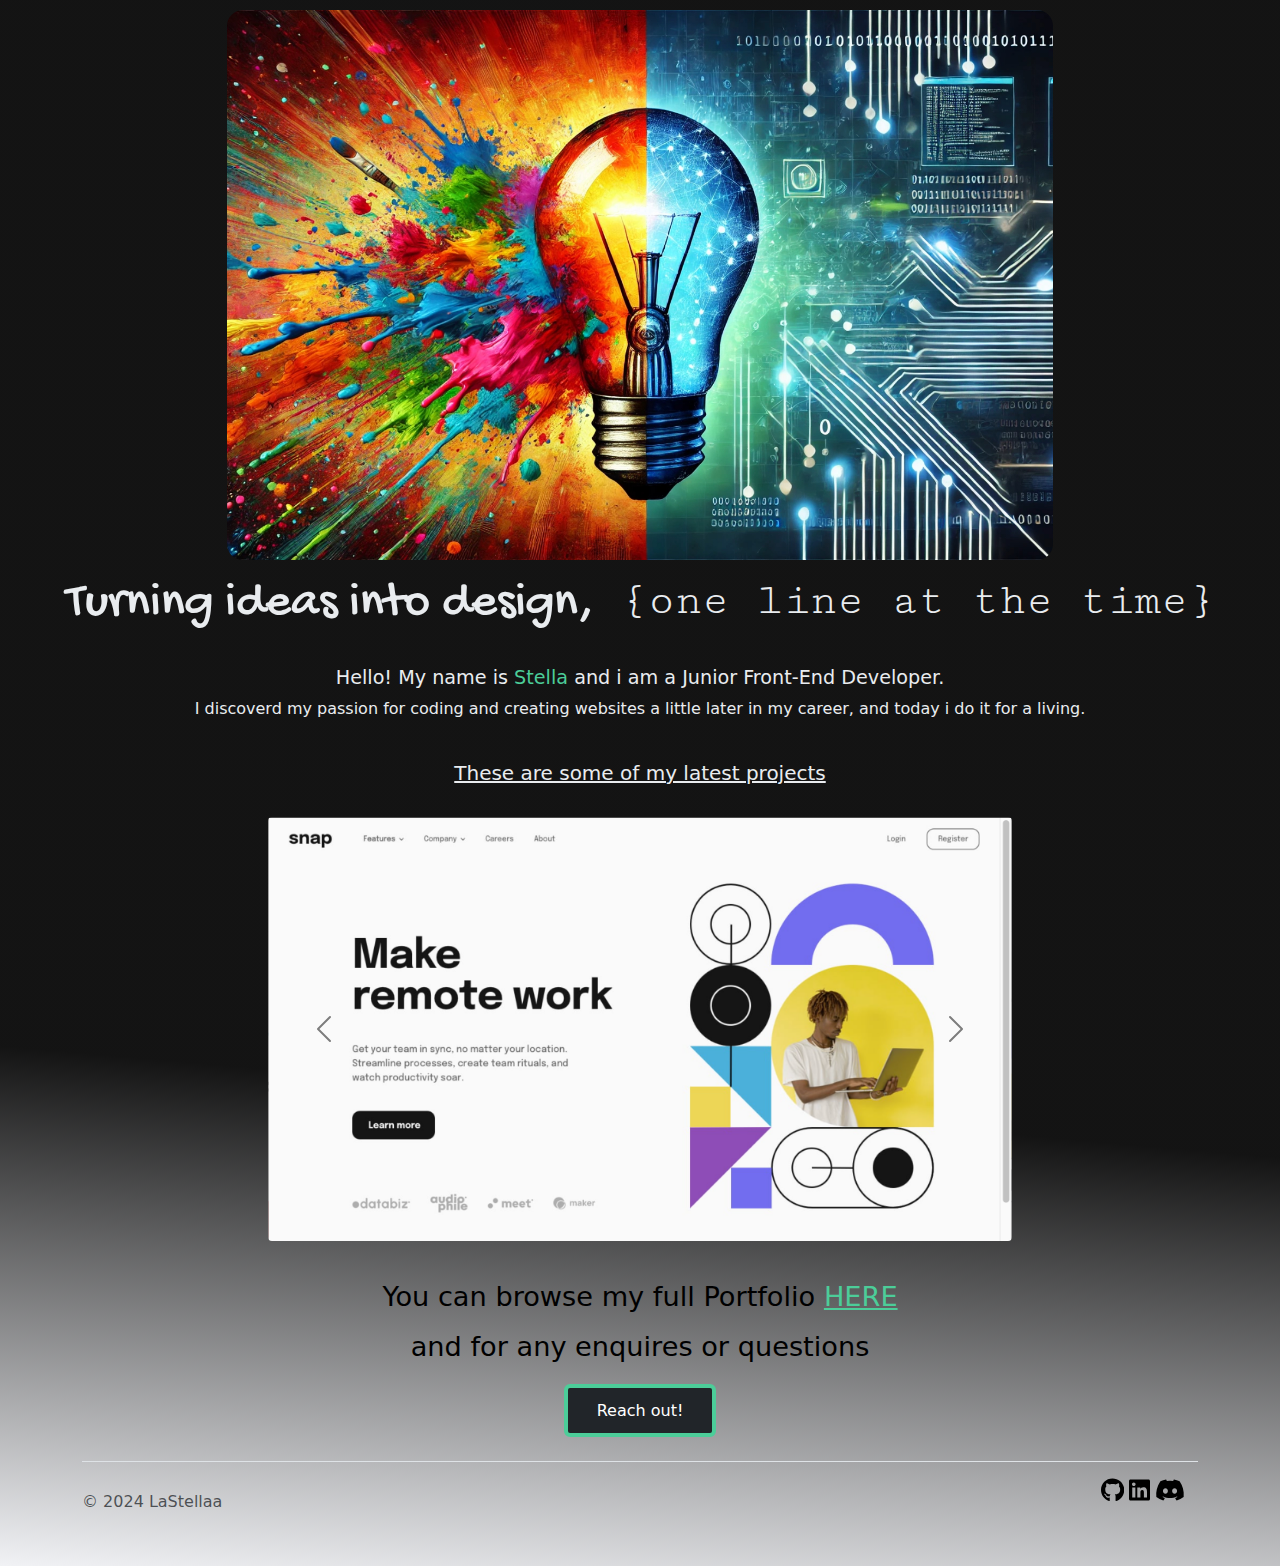
<file: index.html>
<!DOCTYPE html>
<html lang="en">
<head>
    <meta charset="UTF-8">
    <meta name="viewport" content="width=device-width, initial-scale=1.0">
    <link rel="stylesheet" href="./style.css" />
    <link rel="stylesheet" href="./custom.scss"/>
    <link rel="preconnect" href="https://fonts.googleapis.com">
    <link rel="preconnect" href="https://fonts.googleapis.com">
    <link rel="preconnect" href="https://fonts.gstatic.com" crossorigin>
    <link href="https://fonts.googleapis.com/css2?family=Cutive+Mono&display=swap" rel="stylesheet">
    <link href="https://fonts.googleapis.com/css2?family=Cutive+Mono&family=Gochi+Hand&display=swap" rel="stylesheet">
    <link href="https://fonts.googleapis.com/css2?family=Urbanist:ital,wght@0,100..900;1,100..900&display=swap" rel="stylesheet">
    <link href="https://cdn.jsdelivr.net/npm/bootstrap@5.3.3/dist/css/bootstrap.min.css" rel="stylesheet" integrity="sha384-QWTKZyjpPEjISv5WaRU9OFeRpok6YctnYmDr5pNlyT2bRjXh0JMhjY6hW+ALEwIH" crossorigin="anonymous">
    <title>Stella's presentation page</title>

</head>
<body>
    <main>
        <div class="container" style="max-width: 700px" id="main_container">
            <img src="./Images/background_1.jpg" class="img-fluid" id="hero_img" alt="colorful lightbulb" >  
        </div>
        <h1 class="display-5"><span class="title_left">Turning ideas into design,</span><span class="title_right"> {one line at the time}</span></h1>
        
        <div class="container_middle">
            <h4>Hello! My name is <span class="first_name">Stella</span> and i am a Junior Front-End Developer.</h4>
            <p class="description">I discoverd my passion for coding and creating websites a little later in my career, and today i do it for a living. </p>
        </div>
       
        <h5>These are some of my latest projects</h5>
       
       
        <div class="container-fluid" id="carousel_container">
          <div id="carouselExampleFade" class="carousel slide carousel-dark">
            <div class="carousel-inner">
              <div class="carousel-item active">
                <img src="./Images/Screenshot_1.png" class="d_block w-100" alt="web page" >
              </div>
              <div class="carousel-item">
                <img src="./Images/Screenshot_2.png" class="d-block w-100" alt="design home page">
              </div>
              <div class="carousel-item">
                <img src="./Images/Screenshot_3.png" class="d-block w-100" alt="web news page">
              </div>
              <div class="carousel-item">
                <img src="./Images/Screenshot_4.png" class="d-block w-100" alt="design solution home page">
              </div>
            </div>
            <button class="carousel-control-prev" type="button" data-bs-target="#carouselExampleFade" data-bs-slide="prev">
              <span class="carousel-control-prev-icon" id="carousel_icon" aria-hidden="true"></span>
              <span class="visually-hidden">Previous</span>
            </button>
            <button class="carousel-control-next" type="button" data-bs-target="#carouselExampleFade" data-bs-slide="next">
              <span class="carousel-control-next-icon" id="carousel_icon" aria-hidden="true"></span>
              <span class="visually-hidden">Next</span>
            </button>
          </div>
        </div>
        <br/>
        <p class="portfolio">You can browse my full Portfolio <a href="_blank" style="color: #4CCD99;">HERE</a></p>
        <p class="enquiries">and for any enquires or questions</p>
        <div class="container" id="contact_me">
          <button type="button" class="btn btn-dark"
            style="--bs-btn-padding-y: .65rem; --bs-btn-padding-x: 1.8rem; --bs-btn-font-size: 1rem; border: 4px solid #4CCD99;">
            Reach out!
          </button>
        </div>

        <div class="container">
            <footer class="d-flex flex-wrap justify-content-between align-items-center py-3 my-4 border-top">
              <div class="col-md-4 d-flex align-items-center" style="max-width: 150px;">
                <span class="mb-3 mb-md-0 text-body-secondary">© 2024 LaStellaa</span>
              </div>
              <div class="container" id="container_logos" style="max-width: 150px";>
                <svg xmlns="http://www.w3.org/2000/svg" viewBox="0 0 496 512" style="height: 24";><path d="M165.9 397.4c0 2-2.3 3.6-5.2 3.6-3.3 .3-5.6-1.3-5.6-3.6 0-2 2.3-3.6 5.2-3.6 3-.3 5.6 1.3 5.6 3.6zm-31.1-4.5c-.7 2 1.3 4.3 4.3 4.9 2.6 1 5.6 0 6.2-2s-1.3-4.3-4.3-5.2c-2.6-.7-5.5 .3-6.2 2.3zm44.2-1.7c-2.9 .7-4.9 2.6-4.6 4.9 .3 2 2.9 3.3 5.9 2.6 2.9-.7 4.9-2.6 4.6-4.6-.3-1.9-3-3.2-5.9-2.9zM244.8 8C106.1 8 0 113.3 0 252c0 110.9 69.8 205.8 169.5 239.2 12.8 2.3 17.3-5.6 17.3-12.1 0-6.2-.3-40.4-.3-61.4 0 0-70 15-84.7-29.8 0 0-11.4-29.1-27.8-36.6 0 0-22.9-15.7 1.6-15.4 0 0 24.9 2 38.6 25.8 21.9 38.6 58.6 27.5 72.9 20.9 2.3-16 8.8-27.1 16-33.7-55.9-6.2-112.3-14.3-112.3-110.5 0-27.5 7.6-41.3 23.6-58.9-2.6-6.5-11.1-33.3 2.6-67.9 20.9-6.5 69 27 69 27 20-5.6 41.5-8.5 62.8-8.5s42.8 2.9 62.8 8.5c0 0 48.1-33.6 69-27 13.7 34.7 5.2 61.4 2.6 67.9 16 17.7 25.8 31.5 25.8 58.9 0 96.5-58.9 104.2-114.8 110.5 9.2 7.9 17 22.9 17 46.4 0 33.7-.3 75.4-.3 83.6 0 6.5 4.6 14.4 17.3 12.1C428.2 457.8 496 362.9 496 252 496 113.3 383.5 8 244.8 8zM97.2 352.9c-1.3 1-1 3.3 .7 5.2 1.6 1.6 3.9 2.3 5.2 1 1.3-1 1-3.3-.7-5.2-1.6-1.6-3.9-2.3-5.2-1zm-10.8-8.1c-.7 1.3 .3 2.9 2.3 3.9 1.6 1 3.6 .7 4.3-.7 .7-1.3-.3-2.9-2.3-3.9-2-.6-3.6-.3-4.3 .7zm32.4 35.6c-1.6 1.3-1 4.3 1.3 6.2 2.3 2.3 5.2 2.6 6.5 1 1.3-1.3 .7-4.3-1.3-6.2-2.2-2.3-5.2-2.6-6.5-1zm-11.4-14.7c-1.6 1-1.6 3.6 0 5.9 1.6 2.3 4.3 3.3 5.6 2.3 1.6-1.3 1.6-3.9 0-6.2-1.4-2.3-4-3.3-5.6-2z"/></svg>
                <svg xmlns="http://www.w3.org/2000/svg" viewBox="0 0 448 512" style="height: 24";><path d="M416 32H31.9C14.3 32 0 46.5 0 64.3v383.4C0 465.5 14.3 480 31.9 480H416c17.6 0 32-14.5 32-32.3V64.3c0-17.8-14.4-32.3-32-32.3zM135.4 416H69V202.2h66.5V416zm-33.2-243c-21.3 0-38.5-17.3-38.5-38.5S80.9 96 102.2 96c21.2 0 38.5 17.3 38.5 38.5 0 21.3-17.2 38.5-38.5 38.5zm282.1 243h-66.4V312c0-24.8-.5-56.7-34.5-56.7-34.6 0-39.9 27-39.9 54.9V416h-66.4V202.2h63.7v29.2h.9c8.9-16.8 30.6-34.5 62.9-34.5 67.2 0 79.7 44.3 79.7 101.9V416z"/></svg>
                <svg xmlns="http://www.w3.org/2000/svg" viewBox="0 0 640 512" style="height: 24";><path d="M524.5 69.8a1.5 1.5 0 0 0 -.8-.7A485.1 485.1 0 0 0 404.1 32a1.8 1.8 0 0 0 -1.9 .9 337.5 337.5 0 0 0 -14.9 30.6 447.8 447.8 0 0 0 -134.4 0 309.5 309.5 0 0 0 -15.1-30.6 1.9 1.9 0 0 0 -1.9-.9A483.7 483.7 0 0 0 116.1 69.1a1.7 1.7 0 0 0 -.8 .7C39.1 183.7 18.2 294.7 28.4 404.4a2 2 0 0 0 .8 1.4A487.7 487.7 0 0 0 176 479.9a1.9 1.9 0 0 0 2.1-.7A348.2 348.2 0 0 0 208.1 430.4a1.9 1.9 0 0 0 -1-2.6 321.2 321.2 0 0 1 -45.9-21.9 1.9 1.9 0 0 1 -.2-3.1c3.1-2.3 6.2-4.7 9.1-7.1a1.8 1.8 0 0 1 1.9-.3c96.2 43.9 200.4 43.9 295.5 0a1.8 1.8 0 0 1 1.9 .2c2.9 2.4 6 4.9 9.1 7.2a1.9 1.9 0 0 1 -.2 3.1 301.4 301.4 0 0 1 -45.9 21.8 1.9 1.9 0 0 0 -1 2.6 391.1 391.1 0 0 0 30 48.8 1.9 1.9 0 0 0 2.1 .7A486 486 0 0 0 610.7 405.7a1.9 1.9 0 0 0 .8-1.4C623.7 277.6 590.9 167.5 524.5 69.8zM222.5 337.6c-29 0-52.8-26.6-52.8-59.2S193.1 219.1 222.5 219.1c29.7 0 53.3 26.8 52.8 59.2C275.3 311 251.9 337.6 222.5 337.6zm195.4 0c-29 0-52.8-26.6-52.8-59.2S388.4 219.1 417.9 219.1c29.7 0 53.3 26.8 52.8 59.2C470.7 311 447.5 337.6 417.9 337.6z"/></svg>
              </div>
            </footer>
          </div>
        
    </main>
    <script src="https://cdn.jsdelivr.net/npm/bootstrap@5.3.3/dist/js/bootstrap.bundle.min.js" integrity="sha384-YvpcrYf0tY3lHB60NNkmXc5s9fDVZLESaAA55NDzOxhy9GkcIdslK1eN7N6jIeHz" crossorigin="anonymous"></script> 
</body>
</html>
</file>
<file: style.css>
:root {
  --bs-blue: #0d6efd;
  --bs-indigo: #6610f2;
  --bs-purple: #6f42c1;
  --bs-pink: #d63384;
  --bs-red: #dc3545;
  --bs-orange: #fd7e14;
  --bs-yellow: #ffc107;
  --bs-green: #198754;
  --bs-teal: #20c997;
  --bs-cyan: #0dcaf0;
  --bs-black: #000;
  --bs-white: #fff;
  
  /*gray shades*/

  --bs-gray: #6c757d;
  --bs-gray-dark: #343a40;
  --bs-gray-100: #f8f9fa;
  --bs-gray-200: #e9ecef;
  --bs-gray-300: #dee2e6;
  --bs-gray-400: #ced4da;
  --bs-gray-500: #adb5bd;
  --bs-gray-600: #6c757d;
  --bs-gray-700: #495057;
  --bs-gray-800: #343a40;
  --bs-gray-900: #212529;

  --bs-primary: #0d6efd;
  --bs-secondary: #6c757d;
  --bs-success: #198754;
  --bs-info: #0dcaf0;
  --bs-warning: #ffc107;
  --bs-danger: #dc3545;
  --bs-light: #f8f9fa;
  --bs-dark: #212529;

  /*rgb colors*/

  --bs-primary-rgb: 13, 110, 253;
  --bs-secondary-rgb: 108, 117, 125;
  --bs-success-rgb: 25, 135, 84;
  --bs-info-rgb: 13, 202, 240;
  --bs-warning-rgb: 255, 193, 7;
  --bs-danger-rgb: 220, 53, 69;
  --bs-light-rgb: 248, 249, 250;
  --bs-dark-rgb: 33, 37, 41;

  /*text emphasis*/

  --bs-primary-text-emphasis: #052c65;
  --bs-secondary-text-emphasis: #2b2f32;
  --bs-success-text-emphasis: #0a3622;
  --bs-info-text-emphasis: #055160;
  --bs-warning-text-emphasis: #664d03;
  --bs-danger-text-emphasis: #58151c;
  --bs-light-text-emphasis: #495057;
  --bs-dark-text-emphasis: #495057;

  /*background*/

  --bs-primary-bg-subtle: #cfe2ff;
  --bs-secondary-bg-subtle: #e2e3e5;
  --bs-success-bg-subtle: #d1e7dd;
  --bs-info-bg-subtle: #cff4fc;
  --bs-warning-bg-subtle: #fff3cd;
  --bs-danger-bg-subtle: #f8d7da;
  --bs-light-bg-subtle: #fcfcfd;
  --bs-dark-bg-subtle: #ced4da;

  /*borders*/

  --bs-primary-border-subtle: #9ec5fe;
  --bs-secondary-border-subtle: #c4c8cb;
  --bs-success-border-subtle: #a3cfbb;
  --bs-info-border-subtle: #9eeaf9;
  --bs-warning-border-subtle: #ffe69c;
  --bs-danger-border-subtle: #f1aeb5;
  --bs-light-border-subtle: #e9ecef;
  --bs-dark-border-subtle: #adb5bd;


  --bs-white-rgb: 255, 255, 255;
  --bs-black-rgb: 0, 0, 0;

  /*fonts*/
  --bs-font-sans-serif: system-ui, -apple-system, "Segoe UI", Roboto, "Helvetica Neue", "Noto Sans", "Liberation Sans", Arial, sans-serif, "Apple Color Emoji", "Segoe UI Emoji", "Segoe UI Symbol", "Noto Color Emoji";
  --bs-font-monospace: SFMono-Regular, Menlo, Monaco, Consolas, "Liberation Mono", "Courier New", monospace;
  --bs-body-font-family: var(--bs-font-sans-serif);
  --ff-title-right: "Cutive Mono", monospace;
  --ff-title-left: "Gochi Hand", cursive;
  --ff-main-text: "Urbanist", sans-serif;
  --bs-body-font-size: 1rem;
  --bs-body-font-weight: 400;
  --bs-body-line-height: 1.5;

  --bs-gradient: linear-gradient(180deg, rgba(255, 255, 255, 0.15), rgba(255, 255, 255, 0));
 
  /*body color*/
  --bs-body-color: #212529;
  --bs-body-color-rgb: 33, 37, 41;
  --bs-body-bg: #fff;
  --bs-body-bg-rgb: 255, 255, 255;

  /*emphasis color*/

  --bs-emphasis-color: #000;
  --bs-emphasis-color-rgb: 0, 0, 0;

  /*secondary color*/

  --bs-secondary-color: rgba(33, 37, 41, 0.75);
  --bs-secondary-color-rgb: 33, 37, 41;
  --bs-secondary-bg: #e9ecef;
  --bs-secondary-bg-rgb: 233, 236, 239;

  /*tertiary color*/
  --bs-tertiary-color: rgba(33, 37, 41, 0.5);
  --bs-tertiary-color-rgb: 33, 37, 41;
  --bs-tertiary-bg: #f8f9fa;
  --bs-tertiary-bg-rgb: 248, 249, 250;

  /*heading*/

  --bs-heading-color: inherit;

  /*link*/

  --bs-link-color: #0d6efd;
  --bs-link-color-rgb: 13, 110, 253;
  --bs-link-decoration: underline;
  --bs-link-hover-color: #0a58ca;
  --bs-link-hover-color-rgb: 10, 88, 202;
  --bs-code-color: #d63384;
  --bs-highlight-color: #212529;
  --bs-highlight-bg: #fff3cd;

  /*border*/

  --bs-border-width: 1px;
  --bs-border-style: solid;
  --bs-border-color: #dee2e6;
  --bs-border-color-translucent: rgba(0, 0, 0, 0.175);
  --bs-border-radius: 0.375rem;
  --bs-border-radius-sm: 0.25rem;
  --bs-border-radius-lg: 0.5rem;
  --bs-border-radius-xl: 1rem;
  --bs-border-radius-xxl: 2rem;
  --bs-border-radius-2xl: var(--bs-border-radius-xxl);
  --bs-border-radius-pill: 50rem;

  /*box shadow*/

  --bs-box-shadow: 0 0.5rem 1rem rgba(0, 0, 0, 0.15);
  --bs-box-shadow-sm: 0 0.125rem 0.25rem rgba(0, 0, 0, 0.075);
  --bs-box-shadow-lg: 0 1rem 3rem rgba(0, 0, 0, 0.175);
  --bs-box-shadow-inset: inset 0 1px 2px rgba(0, 0, 0, 0.075);


  --bs-focus-ring-width: 0.25rem;
  --bs-focus-ring-opacity: 0.25;
  --bs-focus-ring-color: rgba(13, 110, 253, 0.25);
  --bs-form-valid-color: #198754;
  --bs-form-valid-border-color: #198754;
  --bs-form-invalid-color: #dc3545;
  --bs-form-invalid-border-color: #dc3545;
}


.img-fluid {
    margin-top: 10px;
    
}

img {
    border-radius: var(--bs-border-radius-sm);
}

#hero_img {
    border-radius: var(--bs-border-radius-lg);
}

body {
    background: rgb(241,242,245);
    background: linear-gradient(5deg, rgba(241,242,245,1) 0%, rgba(9,9,9,0.955641631652661) 31%);

}

h1 {
  text-align: center;  
  color: var(--bs-gray-200) !important;
  padding-top: .5rem;
  padding-bottom: 2rem;
}

h4, p, h5 {
    text-align: center;  
    color: var(--bs-gray-200) !important;  
}

h4 {
    font-size: larger !important;
}

.first_name {
    color: #4CCD99;
}

p {
    padding-left: 10px;
    padding-right: 10px;
    padding-bottom: 1.5rem;
}

h5 {
    text-decoration: underline;
    padding-bottom: 1.5rem;
    
}

.title_left {
    font-family: var(--ff-title-left);
    font-size: 30px;
    font-weight: 280;
    line-height: .1;
    
}

.title_right {
    font-family: var(--ff-title-right);
    font-size: 25px;
    line-height: .1;
    
}

#carousel_container {
    width: 90% !important;
}

#contact_me {
    display: flex;
    justify-content: center;
}

.portfolio {
    margin-top: .7rem;
    padding-bottom: 0;
    margin-bottom: 10px;
    color: black !important;
    font-weight: 500;
}

.enquiries {
    padding-bottom: 0;
    color: black !important;
    font-weight: 500;
}

#container_logos {
   margin-right: 0; 
   padding-left: 3.3rem;
   margin-bottom: 1.5rem;
}

@media screen and (min-width: 392px) {
    .title_left {
        margin-left: 35px;
        padding-right: 30px;
    }
}

@media screen and (min-width: 458px) {
    .title_left {
       margin-left: 40px;
       padding-right: 30px;
    }

    .title_left {
        font-size: 35px;
    }

    .title_right {
        font-size: 30px;
    }
}

@media screen and (min-width: 464px) {
    .title_left {
        margin-left: 0;
        padding-right: 0;
    }
    
    .portfolio, .enquiries {
        font-size: 1.2rem;
    }

}

@media screen and (min-width: 790px) {
    #carousel_container {
        width: 70% !important;
    }

    .title_left {
        font-size: 45px;
    }

    .title_right {
        font-size: 40px;
    }

    p {
        padding-left: 40px;
        padding-right: 40px;
    }

    .portfolio, .enquiries {
        font-size: 1.4rem;
    }

}

@media screen and (min-width: 1010px) {
    img {
      margin-left: 0;
      padding-left: 0px;
    }

    .d_block {
        padding-left: 0 !important;
    }

    #carousel_container {
        width: 60% !important;
    }
}

@media screen and (min-width: 1200px) {
    #main_container{
        max-width: 850px !important;
    }
    .title_left {
        font-size: 50px;
    }

    .title_right {
        font-size: 45px;
    }

    #hero_img {
        border-radius: var(--bs-border-radius-xl);
    }

    .portfolio, .enquiries {
        font-size: 1.7rem;
    }
}

@media screen and (min-width: 1400px) {
    #carousel_container {
        width: 60% !important;
    }
    
    .d_block {
        padding-left: 0 !important;
        border-radius: var(--bs-border-radius-xl);
    }

    .title_left {
        font-size: 3.5rem;
    }

    .title_right {
        font-size: 3.5rem;
        letter-spacing: -3px;
    }

    h1 {
        padding-top: 2rem;
        padding-bottom: 3rem;
    }

    #carousel_container {
        width: 50% !important;
    }

    #hero_img {
        border-radius: var(--bs-border-radius-xl);
    }
    
    .portfolio, .enquiries {
        font-size: 1.8rem !important;
    }

    h4, h5 {
        font-size: 2rem !important;
    }
    
    p {
        font-size: 1.5rem !important;
    }

    .description {
        font-size: larger;
    }

    .container_middle {
        max-width: 60%;
        margin: auto;
        margin-bottom: 4rem;
        margin-top: 3rem;
    }
}
</file>
